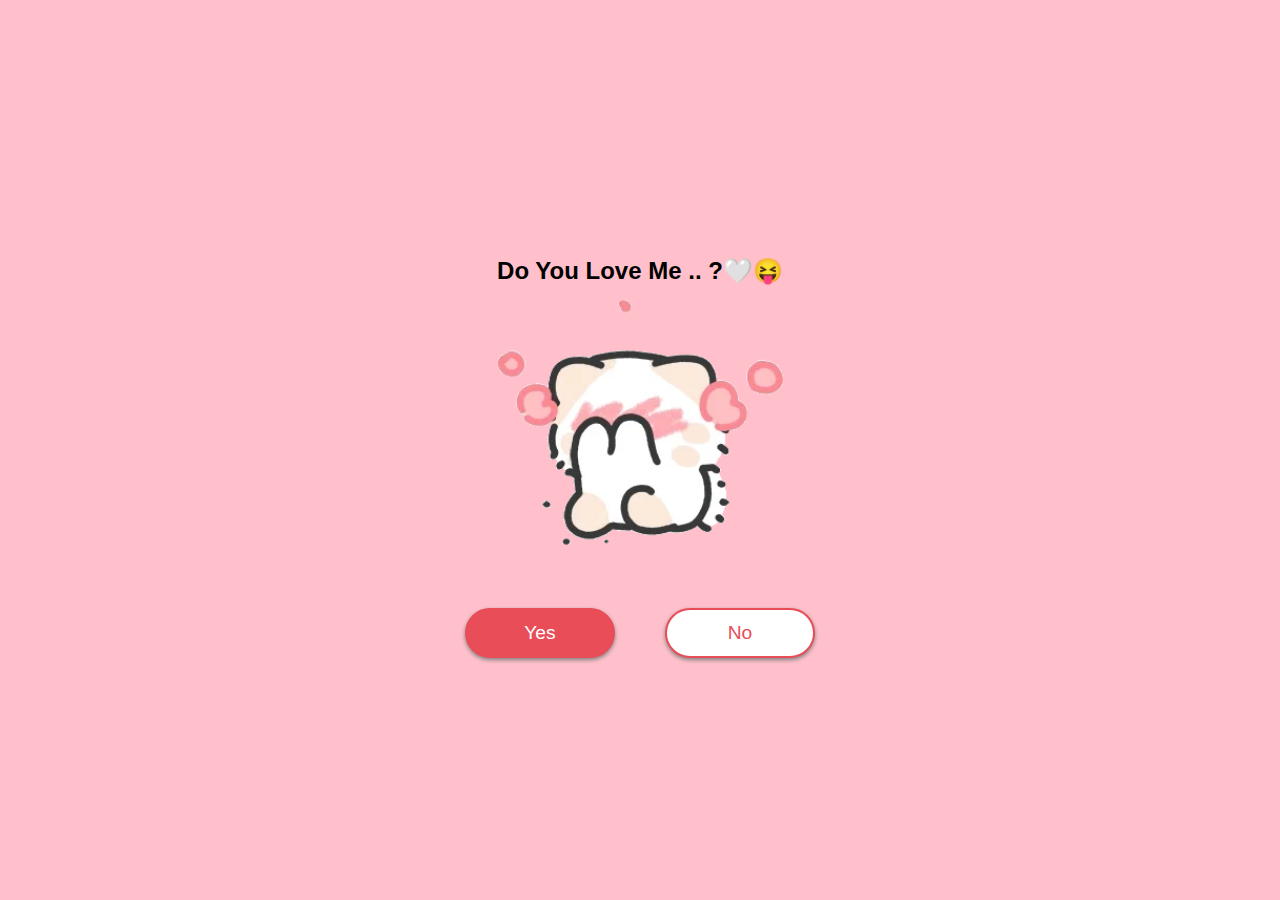
<file: index.html>
<!DOCTYPE html>
<html lang="en">
<head>
  <meta charset="UTF-8">
  <title>Message for you Babe</title>
  <link rel="stylesheet" href="Message animetion.css">
  <link rel="icon" href="1.png" type="image/png">
</head>
<body>
  <div class="wrapper">
    <h2 class="question">Do You Love Me .. ?🤍😝</h2>
    <img class="gif" alt="gif" src="gif.webp">
    <div class="btn-group">
      <button class="yes-btn">Yes</button>
      <button class="no-btn">No</button>
    </div>
  </div>
  <script src="Message animetion.js"></script>
</body>
</html>
</file>
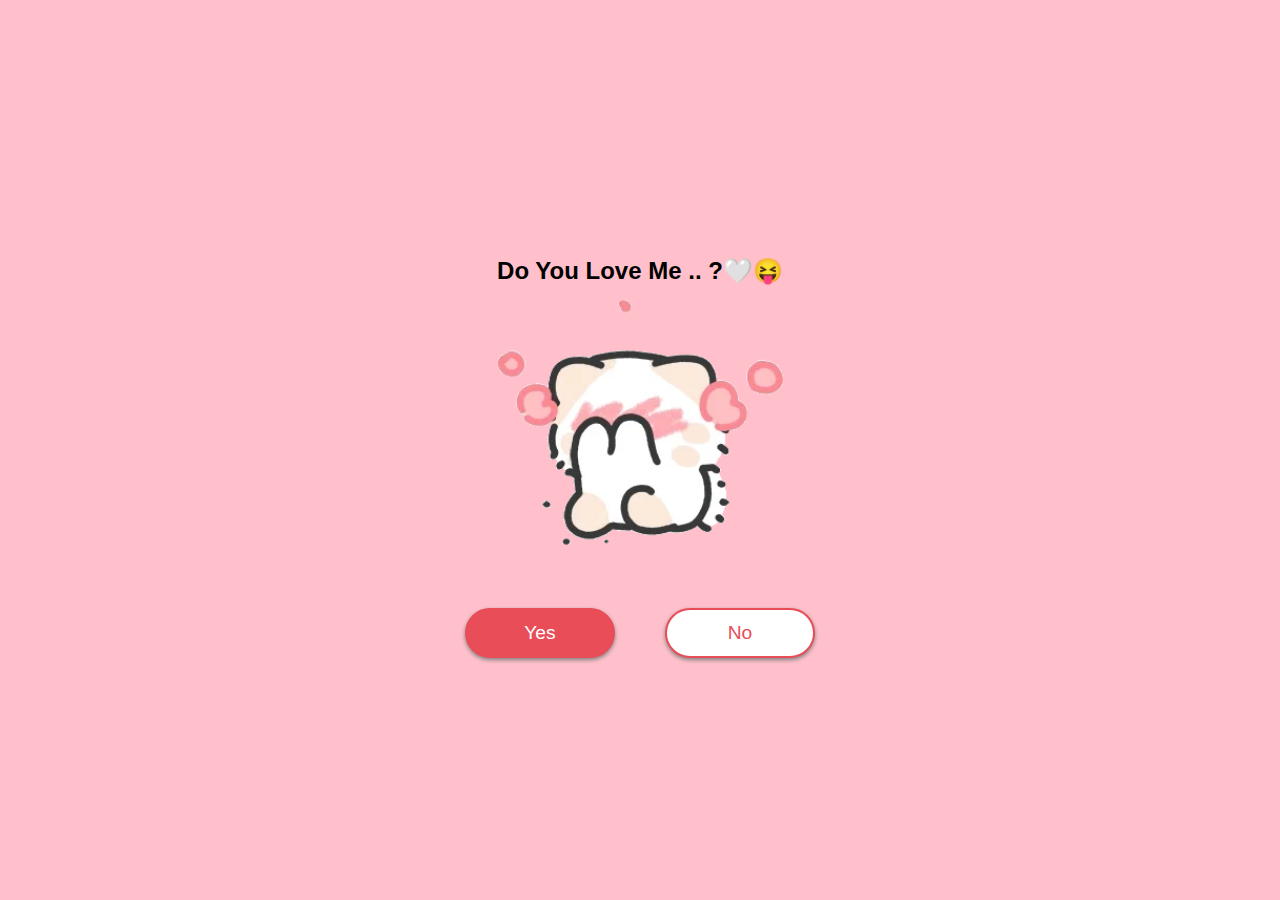
<file: Message animetion.html>
<!DOCTYPE html>
<html lang="en">
<head>
  <meta charset="UTF-8">
  <title>Message for you Babe</title>
  <link rel="stylesheet" href="Message animetion.css">
  <link rel="icon" href="1.png" type="image/png">
</head>
<body>
  <div class="wrapper">
    <h2 class="question">Do You Love Me .. ?🤍😝</h2>
    <img class="gif" alt="gif" src="gif.webp">
    <div class="btn-group">
      <button class="yes-btn">Yes</button>
      <button class="no-btn">No</button>
    </div>
  </div>
  <script src="Message animetion.js"></script>
</body>
</html>
</file>
<file: Message animetion.css>
* {
    margin: 0;
    padding: 0;
    box-sizing: border-box;
  }
  
  body {
    display: flex;
    justify-content: center;
    align-items: center;
    min-height: 100vh;
    background: pink;
    font-family: Verdana, Geneva, Tahoma, sans-serif;
  }
  
  .gif {
    height: 100%;
    width: 100%;
  }
  
  h2 {
    text-align: center;
    font-size: 1.5em;
    color: rgb(0, 0, 0);
    margin: 15px 0;
  }
  
  .btn-group {
    width: 100%;
    height: 50px;
    display: flex;
    justify-content: center;
    margin-top: 50px;
  }
  
  button {
    position: absolute;
    width: 150px;
    height: inherit;
    color: white;
    font-size: 1.2em;
    border-radius: 30px;
    outline: none;
    cursor: pointer;
    box-shadow: 0 2px 4px gray;
    border: 2px solid #e94d58;
    font-size: 1.2em;
  }
  
  button:nth-child(1) {
    margin-left: -200px;
    background: #e94d58;
  }
  
  button:nth-child(2) {
    margin-right: -200px;
    background: white;
    color: #e94d58;
  }
</file>
